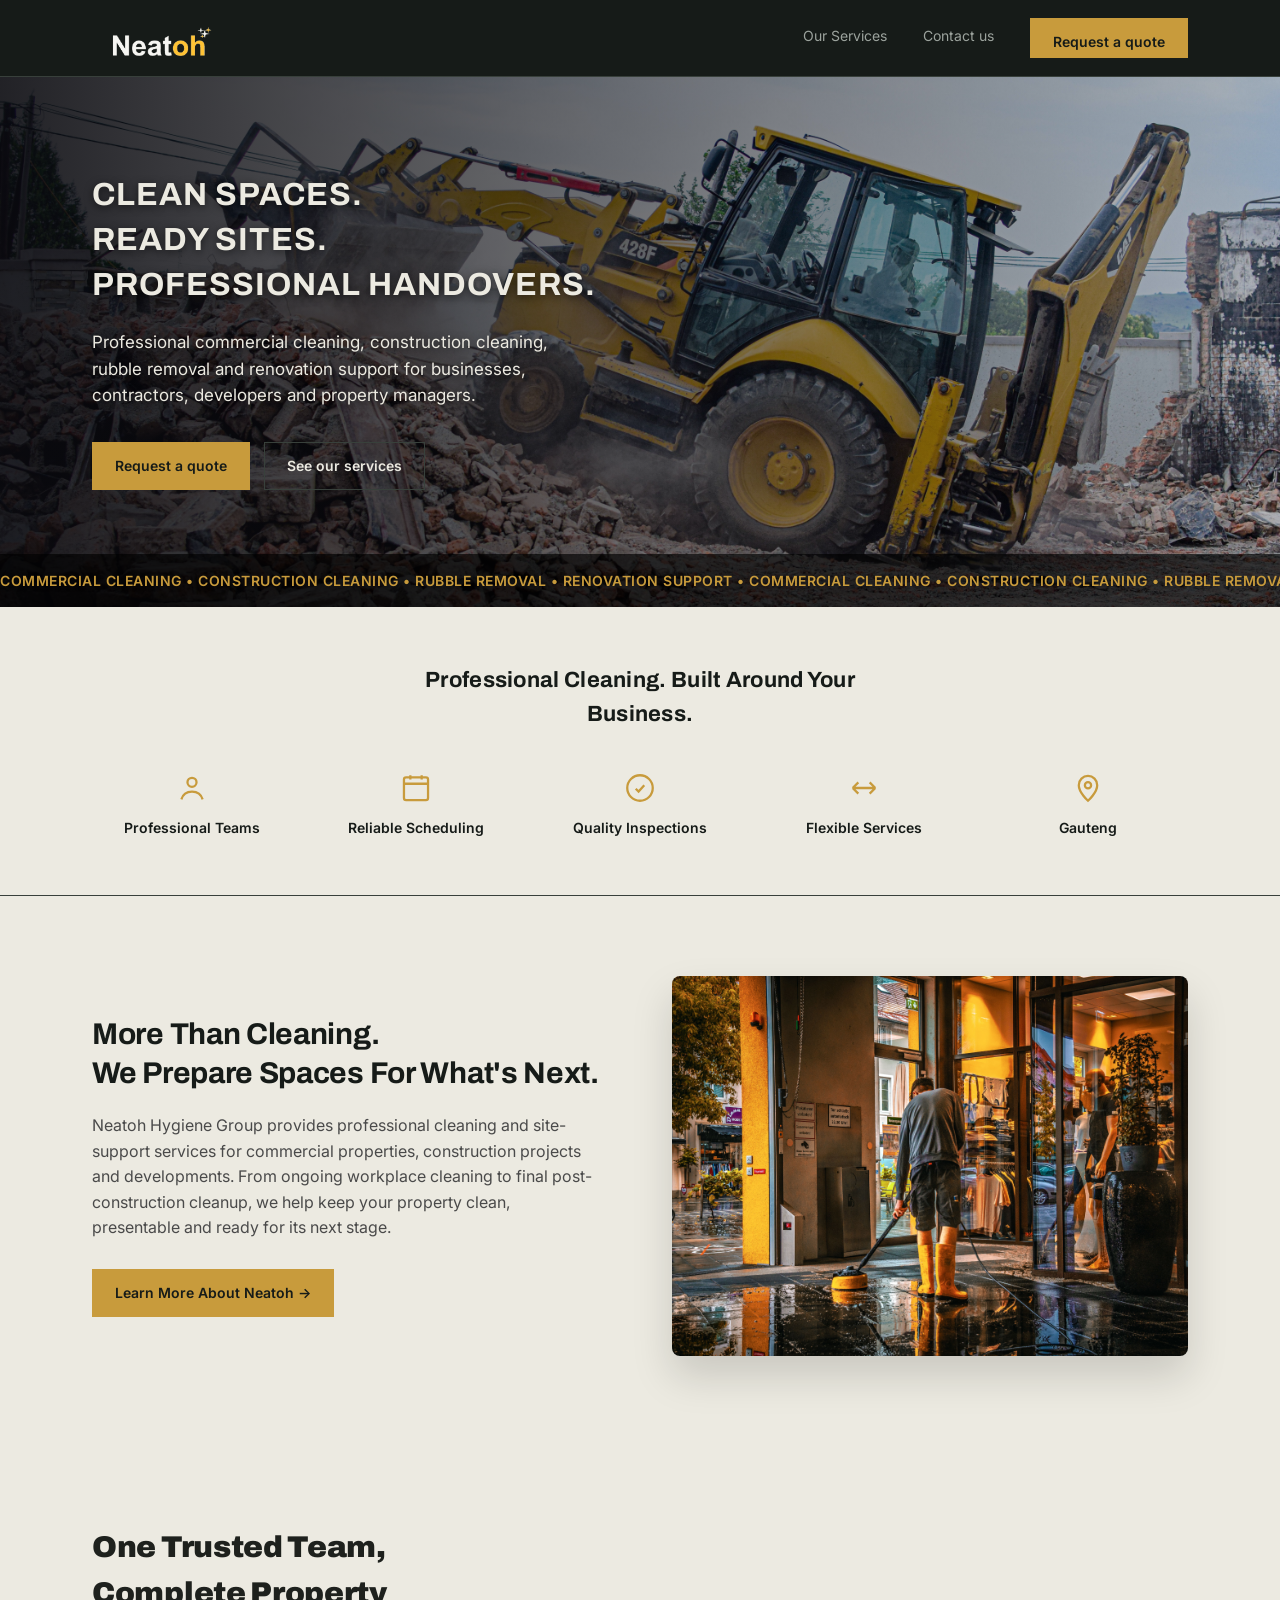
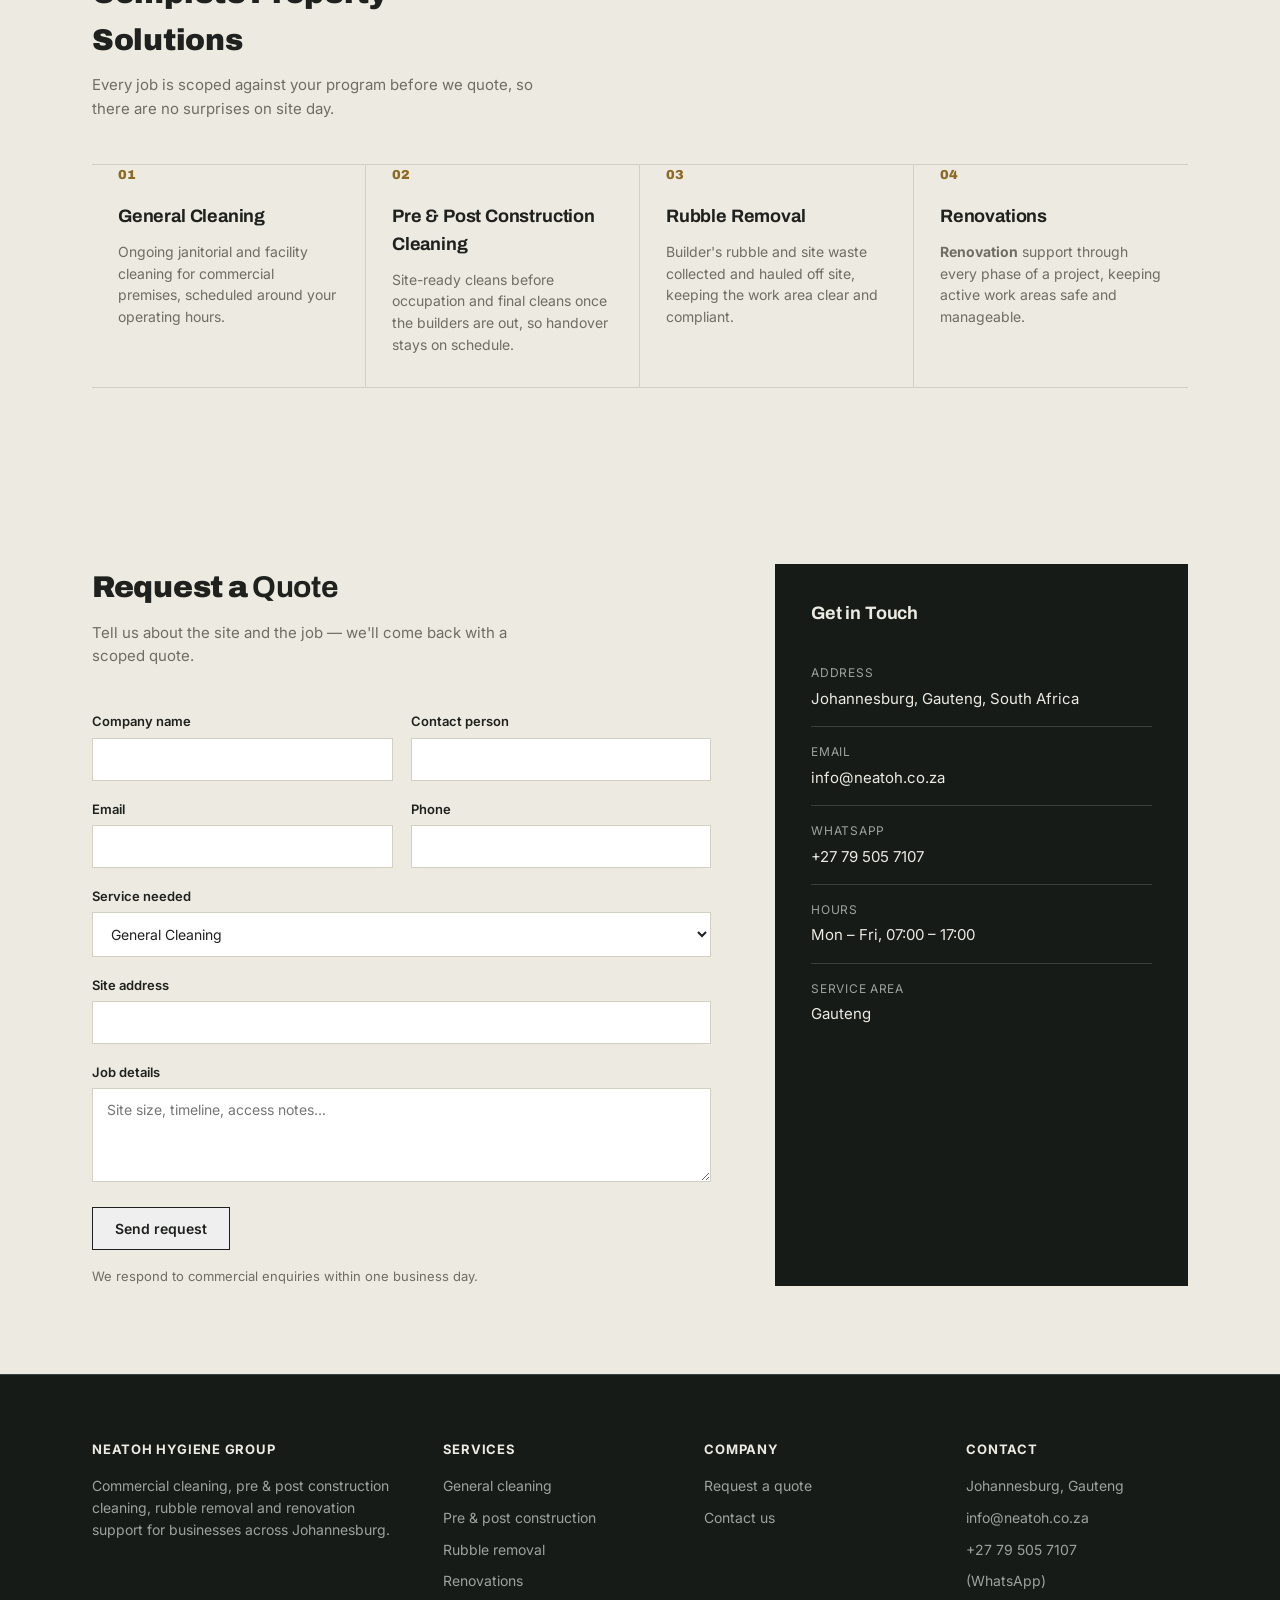
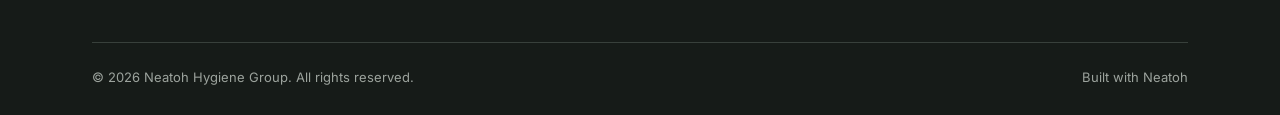
<file: index.html>
<!DOCTYPE html>
<html lang="en">
<head>
<meta charset="UTF-8">
<meta name="viewport" content="width=device-width, initial-scale=1.0">
<title>Neatoh Hygiene Group | Commercial Cleaning, Johannesburg</title>
<link rel="preconnect" href="https://fonts.googleapis.com">
<link rel="preconnect" href="https://fonts.gstatic.com" crossorigin>
<link href="https://fonts.googleapis.com/css2?family=Archivo:wght@500;700;900&family=Inter:wght@400;500;600&display=swap" rel="stylesheet">
<link rel="stylesheet" href="styles.css">
</head>
<body>

<header id="siteHeader">
  <nav class="wrap">
    <a href="#top" class="brand">
      <img src="images/logo.png.png" alt="Neatoh Hygiene Group">
    </a>
    <button class="navtoggle" id="navToggle" aria-label="Toggle menu">&#9776;</button>
    <div class="navlinks" id="navLinks">
      <a href="#services">Our Services</a>
      <a href="#contact">Contact us</a>
      <a href="#contact" class="btn btn-brass">Request a quote</a>
    </div>
  </nav>
</header>

<section class="hero" id="top">
  <div class="wrap hero-grid">
    <div>
      <h1 data-reveal-stagger>CLEAN SPACES.<br>READY SITES.<br>PROFESSIONAL HANDOVERS.</h1>
      <p class="lead" data-reveal-stagger style="transition-delay:0.2s;">Professional commercial cleaning, construction cleaning, rubble removal and renovation support for businesses, contractors, developers and property managers.</p>
      <div class="hero-actions" data-reveal-stagger style="transition-delay:0.35s;">
        <a href="#contact" class="btn btn-brass">Request a quote</a>
        <a href="#services" class="btn btn-outline-dark">See our services</a>
      </div>
    </div>
  </div>

  <div class="hero-photo">
    <img src="images/hero.jpeg" alt="Neatoh construction cleaning crew at work">
  </div>

<div class="hero-tags">
  <div class="hero-tags-track">
    <p>Commercial Cleaning • Construction Cleaning • Rubble Removal • Renovation Support • Commercial Cleaning • Construction Cleaning • Rubble Removal • Renovation Support</p>
  </div>
</div>
</section>
<section class="trust-strip">
  <div class="wrap">
    <h2 class="trust-heading">Professional Cleaning. Built Around Your Business.</h2>
    <div class="trust-grid">
      <div class="trust-item">
        <svg viewBox="0 0 24 24" fill="none" stroke="currentColor" stroke-width="1.6"><circle cx="12" cy="8" r="3.2"/><path d="M4.5 20c1-3.5 4-5.5 7.5-5.5s6.5 2 7.5 5.5"/></svg>
        <p>Professional Teams</p>
      </div>
      <div class="trust-item">
        <svg viewBox="0 0 24 24" fill="none" stroke="currentColor" stroke-width="1.6"><rect x="3.5" y="4.5" width="17" height="16" rx="1.5"/><path d="M3.5 9h17M8 3v3M16 3v3"/></svg>
        <p>Reliable Scheduling</p>
      </div>
      <div class="trust-item">
        <svg viewBox="0 0 24 24" fill="none" stroke="currentColor" stroke-width="1.6"><path d="M9 12.5l2 2 4-4.5"/><circle cx="12" cy="12" r="9"/></svg>
        <p>Quality Inspections</p>
      </div>
      <div class="trust-item">
        <svg viewBox="0 0 24 24" fill="none" stroke="currentColor" stroke-width="1.6"><path d="M4 12h16M4 12l4-4M4 12l4 4M20 12l-4-4M20 12l-4 4"/></svg>
        <p>Flexible Services</p>
      </div>
      <div class="trust-item">
        <svg viewBox="0 0 24 24" fill="none" stroke="currentColor" stroke-width="1.6"><path d="M12 21s-6.5-5.8-6.5-11A6.5 6.5 0 0112 3.5 6.5 6.5 0 0118.5 10c0 5.2-6.5 11-6.5 11z"/><circle cx="12" cy="10" r="2.2"/></svg>
        <p>Gauteng</p>
      </div>
    </div>
  </div>
</section>
<section class="about-split">
  <div class="wrap about-grid">
    <div class="about-content">
      <h2>More Than Cleaning.<br>We Prepare Spaces For What's Next.</h2>
      <p>Neatoh Hygiene Group provides professional cleaning and site-support services for commercial properties, construction projects and developments. From ongoing workplace cleaning to final post-construction cleanup, we help keep your property clean, presentable and ready for its next stage.</p>
      <a href="#" class="btn btn-brass">Learn More About Neatoh →</a>
    </div>
    <div class="about-image">
      <img src="images/prepare.jpeg" alt="Neatoh team preparing a site">
    </div>
  </div>
</section>
<section class="services" id="services">
  <div class="wrap">
    <div class="section-head" data-reveal>
      <h2>One Trusted Team, Complete Property Solutions</h2>
      <p>Every job is scoped against your program before we quote, so there are no surprises on site day.</p>
    </div>
    <div class="service-band">
      <div class="service" data-reveal>
        <span class="mark">01</span>
        <h3>General Cleaning</h3>
        <p>Ongoing janitorial and facility cleaning for commercial premises, scheduled around your operating hours.</p>
      </div>
      <div class="service" data-reveal style="transition-delay:0.1s;">
        <span class="mark">02</span>
        <h3>Pre & Post Construction Cleaning</h3>
        <p>Site-ready cleans before occupation and final cleans once the builders are out, so handover stays on schedule.</p>
      </div>
      <div class="service" data-reveal style="transition-delay:0.2s;">
        <span class="mark">03</span>
        <h3>Rubble Removal</h3>
        <p>Builder's rubble and site waste collected and hauled off site, keeping the work area clear and compliant.</p>
      </div>
      <div class="service" data-reveal style="transition-delay:0.3s;">
        <span class="mark">04</span>
        <h3>Renovations</h3>
        <p><strong>Renovation</strong> support through every phase of a project, keeping active work areas safe and manageable.</p>
      </div>
    </div>
  </div>
</section>

<section class="contact" id="contact">
  <div class="wrap contact-grid">
    <div>
      <div class="section-head" data-reveal>
        <h2>Request a <strong>Quote</strong></h2>
        <p>Tell us about the site and the job — we'll come back with a scoped quote.</p>
      </div>
      <form id="quoteForm" action="https://formspree.io/f/xyeypwqe" method="POST">
        <div class="two-col">
          <div class="field">
            <label for="company">Company name</label>
            <input type="text" id="company" name="company" required>
          </div>
          <div class="field">
            <label for="contactPerson">Contact person</label>
            <input type="text" id="contactPerson" name="contactPerson" required>
          </div>
        </div>
        <div class="two-col">
          <div class="field">
            <label for="email">Email</label>
            <input type="email" id="email" name="email" required>
          </div>
          <div class="field">
            <label for="phone">Phone</label>
            <input type="tel" id="phone" name="phone" required>
          </div>
        </div>
        <div class="field">
          <label for="service">Service needed</label>
          <select id="service">
            <option>General Cleaning</option>
            <option>Pre & Post Construction Cleaning</option>
            <option>Rubble Removal</option>
            <option>Renovations</option>
            <option>Not sure — advise me</option>
          </select>
        </div>
        <div class="field">
          <label for="address">Site address</label>
          <input type="text" id="address" required>
        </div>
        <div class="field">
          <label for="message">Job details</label>
          <textarea id="message" rows="4" placeholder="Site size, timeline, access notes..."></textarea>
        </div>
        <button type="submit" class="btn btn-outline-light">Send request</button>
        <div id="form-success">Thanks — your request has been noted. We'll be in touch shortly.</div>
        <p class="form-note">We respond to commercial enquiries within one business day.</p>
      </form>
    </div>
    <div class="info-panel">
      <h3>Get in Touch</h3>
      <div class="row"><div class="k">Address</div><div class="v">Johannesburg, Gauteng, South Africa</div></div>
      <div class="row"><div class="k">Email</div><div class="v"><a href="mailto:info@neatoh.co.za">info@neatoh.co.za</a></div></div>
      <div class="row"><div class="k">WhatsApp</div><div class="v"><a href="https://wa.me/27795057107">+27 79 505 7107</a></div></div>
      <div class="row"><div class="k">Hours</div><div class="v">Mon – Fri, 07:00 – 17:00</div></div>
      <div class="row"><div class="k">Service area</div><div class="v">Gauteng</div></div>
    </div>
  </div>
</section>

<footer>
  <div class="wrap">
    <div class="footer-grid">
      <div>
        <h5>Neatoh Hygiene Group</h5>
        <p style="max-width:36ch;color:var(--concrete-dark);">Commercial cleaning, pre &amp; post construction cleaning, rubble removal and renovation support for businesses across Johannesburg.</p>
      </div>
      <div>
        <h5>Services</h5>
        <a href="#services">General cleaning</a>
        <a href="#services">Pre &amp; post construction</a>
        <a href="#services">Rubble removal</a>
        <a href="#services">Renovations</a>
      </div>
      <div>
        <h5>Company</h5>
        <a href="#contact">Request a quote</a>
        <a href="#contact">Contact us</a>
      </div>
      <div>
        <h5>Contact</h5>
        <p>Johannesburg, Gauteng</p>
        <p><a href="mailto:info@neatoh.co.za">info@neatoh.co.za</a></p>
        <p><a href="https://wa.me/27795057107">+27 79 505 7107</a> (WhatsApp)</p>
      </div>
    </div>
    <div class="footer-bottom">
      <span>&copy; 2026 Neatoh Hygiene Group. All rights reserved.</span>
      <span>Built with Neatoh</span>
    </div>
  </div>
</footer>

<script src="script.js"></script>
</body>
</html>
</file>
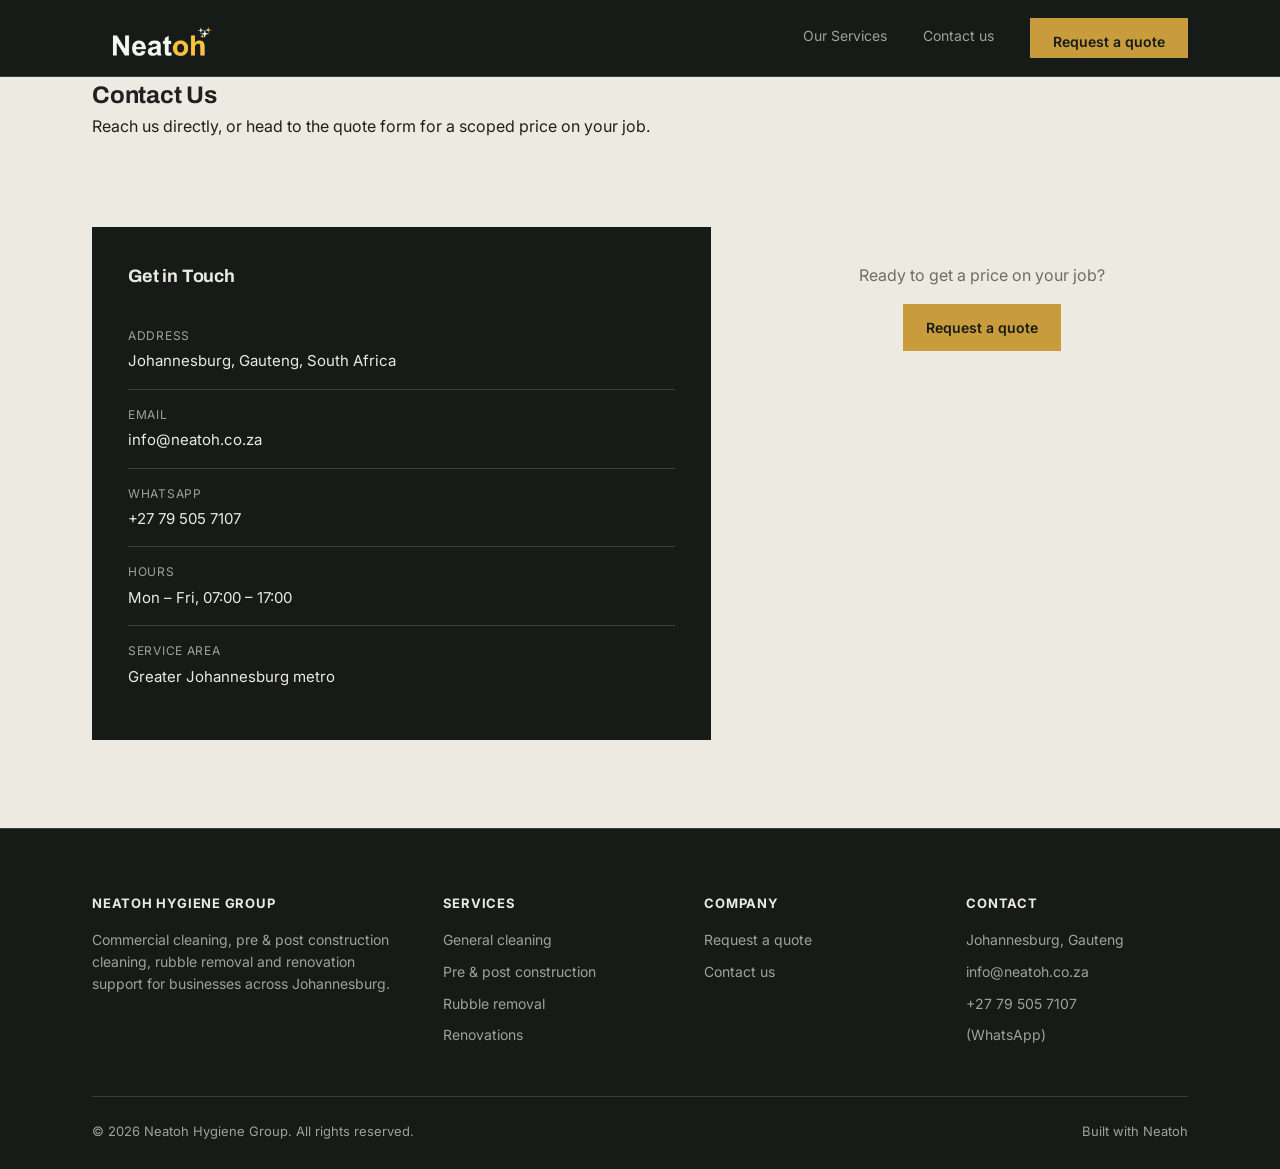
<file: contact us/index.html>
<!DOCTYPE html>
<html lang="en">
<head>
<meta charset="UTF-8">
<meta name="viewport" content="width=device-width, initial-scale=1.0">
<title>Contact Us | Neatoh Hygiene Group</title>
<link rel="preconnect" href="https://fonts.googleapis.com">
<link rel="preconnect" href="https://fonts.gstatic.com" crossorigin>
<link href="https://fonts.googleapis.com/css2?family=Archivo:wght@500;700;900&family=Inter:wght@400;500;600&display=swap" rel="stylesheet">
<link rel="stylesheet" href="../styles.css">
</head>
<body>

<header id="siteHeader">
  <nav class="wrap">
    <a href="../index.html" class="brand">
      <img src="../images/logo.png.png" alt="Neatoh Hygiene Group">
    </a>
    <button class="navtoggle" id="navToggle" aria-label="Toggle menu">&#9776;</button>
    <div class="navlinks" id="navLinks">
      <a href="../our-services/index.html">Our Services</a>
      <a href="index.html">Contact us</a>
      <a href="../index.html#quote" class="btn btn-brass">Request a quote</a>
    </div>
  </nav>
</header>

<section class="page-title">
  <div class="wrap">
    <h1 data-reveal>Contact Us</h1>
    <p data-reveal-stagger style="transition-delay:0.15s;">Reach us directly, or head to the quote form for a scoped price on your job.</p>
  </div>
</section>

<section class="contact">
  <div class="wrap contact-grid single">
    <div class="info-panel" data-reveal>
      <h3>Get in Touch</h3>
      <div class="row"><div class="k">Address</div><div class="v">Johannesburg, Gauteng, South Africa</div></div>
      <div class="row"><div class="k">Email</div><div class="v"><a href="mailto:info@neatoh.co.za">info@neatoh.co.za</a></div></div>
      <div class="row"><div class="k">WhatsApp</div><div class="v"><a href="https://wa.me/27795057107">+27 79 505 7107</a></div></div>
      <div class="row"><div class="k">Hours</div><div class="v">Mon – Fri, 07:00 – 17:00</div></div>
      <div class="row"><div class="k">Service area</div><div class="v">Greater Johannesburg metro</div></div>
    </div>
    <div style="text-align:center;margin-top:36px;">
      <p style="margin-bottom:16px;color:var(--concrete);">Ready to get a price on your job?</p>
      <a href="../index.html#quote" class="btn btn-brass">Request a quote</a>
    </div>
  </div>
</section>

<footer>
  <div class="wrap">
    <div class="footer-grid">
      <div>
        <h5>Neatoh Hygiene Group</h5>
        <p style="max-width:36ch;color:var(--concrete-dark);">Commercial cleaning, pre &amp; post construction cleaning, rubble removal and renovation support for businesses across Johannesburg.</p>
      </div>
      <div>
        <h5>Services</h5>
        <a href="../our-services/index.html#services">General cleaning</a>
        <a href="../our-services/index.html#services">Pre &amp; post construction</a>
        <a href="../our-services/index.html#services">Rubble removal</a>
        <a href="../our-services/index.html#services">Renovations</a>
      </div>
      <div>
        <h5>Company</h5>
        <a href="../index.html#quote">Request a quote</a>
        <a href="index.html">Contact us</a>
      </div>
      <div>
        <h5>Contact</h5>
        <p>Johannesburg, Gauteng</p>
        <p><a href="mailto:info@neatoh.co.za">info@neatoh.co.za</a></p>
        <p><a href="https://wa.me/27795057107">+27 79 505 7107</a> (WhatsApp)</p>
      </div>
    </div>
    <div class="footer-bottom">
      <span>&copy; 2026 Neatoh Hygiene Group. All rights reserved.</span>
      <span>Built with Neatoh</span>
    </div>
  </div>
</footer>

<script src="../script.js"></script>
</body>
</html>
</file>
<file: styles.css>
:root{
  --ink:#161B18;
  --ink-panel:#20261F;
  --slate:#2B332F;
  --paper:#ECEAE1;
  --paper-panel:#E1DED2;
  --charcoal:#1E211D;
  --concrete:#6E6E62;
  --concrete-dark:#9CA39D;
  --brass:#C89B3C;
  --brass-dark:#8C6A24;
  --magenta:#D64E8A;
  --line-dark:#38403B;
  --line-light:#D3D0C3;
}
*{box-sizing:border-box;margin:0;padding:0;}
html{scroll-behavior:smooth;}
body{
  font-family:'Inter',sans-serif;
  background:var(--paper);
  color:var(--charcoal);
  line-height:1.55;
  -webkit-font-smoothing:antialiased;
}
h1,h2,h3,.brand{
  font-family:'Archivo',sans-serif;
  letter-spacing:-0.01em;
}
a{color:inherit;text-decoration:none;}
.wrap{max-width:1160px;margin:0 auto;padding:0 32px;}
img{max-width:100%;display:block;}

/* MOTION SYSTEM */
[data-reveal]{opacity:0;transform:translateY(22px);transition:opacity 0.7s ease, transform 0.7s ease;}
[data-reveal].in-view{opacity:1;transform:translateY(0);}
[data-reveal-stagger]{opacity:0;transform:translateY(16px);transition:opacity 0.6s ease, transform 0.6s ease;}
[data-reveal-stagger].in-view{opacity:1;transform:translateY(0);}
@media(prefers-reduced-motion:reduce){
  [data-reveal],[data-reveal-stagger]{opacity:1;transform:none;transition:none;}
  .kenburns,.ph-shimmer{animation:none !important;}
}
@keyframes kenburns{
  0%{transform:scale(1.08) translate(0,0);}
  100%{transform:scale(1.18) translate(-1%,-1%);}
}
@keyframes shimmer{
  0%{background-position:-200% 0;}
  100%{background-position:200% 0;}
}
.photo-slot{
  position:relative;
  overflow:hidden;
  background:linear-gradient(115deg, var(--slate) 25%, #333d37 37%, var(--slate) 50%);
  background-size:200% 100%;
}
.photo-slot img{width:100%;height:100%;object-fit:cover;position:absolute;inset:0;}
.photo-slot .ph-shimmer{position:absolute;inset:0;animation:shimmer 3.2s linear infinite;background:inherit;background-size:200% 100%;}
.photo-slot .ph-label{
  position:absolute;inset:0;
  display:flex;align-items:flex-end;
  padding:16px;
  font-size:12px;color:var(--concrete-dark);
  background:linear-gradient(180deg, transparent 60%, rgba(0,0,0,0.35) 100%);
}
.photo-slot.light-slot{background:linear-gradient(115deg, var(--line-light) 25%, #ece9dd 37%, var(--line-light) 50%);}
.photo-slot.light-slot .ph-label{color:var(--concrete);background:linear-gradient(180deg, transparent 60%, rgba(0,0,0,0.06) 100%);}

/* NAV */
header{
  background:var(--ink);
  color:var(--paper);
  border-bottom:1px solid var(--line-dark);
  position:sticky;top:0;z-index:50;
  transition:height 0.25s ease;
}
nav.wrap{
  display:flex;align-items:center;justify-content:space-between;
  height:76px;
  transition:height 0.25s ease;
}
header.scrolled nav.wrap{height:60px;}
.brand{
  font-weight:700;font-size:16px;letter-spacing:0.02em;color:var(--paper);
  display:flex;flex-direction:column;align-items:center;justify-content:center;gap:6px;
}
.brand img{height:40px;width:auto;display:block;}
.brand span{color:var(--magenta);font-size:12px;font-weight:600;letter-spacing:0.08em;text-align:center;text-transform:uppercase;}
.navlinks a{position:relative;padding-bottom:4px;}
.navlinks a:not(.btn)::after{
  content:'';position:absolute;left:0;bottom:0;width:0;height:1px;background:var(--brass);
  transition:width 0.25s ease;
}
.navlinks a:not(.btn):hover::after{width:100%;}
.navlinks{display:flex;align-items:center;gap:36px;font-size:14px;color:var(--concrete-dark);}
.navlinks a:hover{color:var(--paper);}
.btn{
  display:inline-block;
  padding:12px 22px;
  font-family:'Inter',sans-serif;
  font-weight:600;
  font-size:14px;
  border:1px solid transparent;
  cursor:pointer;
  transition:background 0.15s ease, color 0.15s ease, border-color 0.15s ease;
}
.btn-brass{background:var(--brass);color:var(--ink);}
.btn-brass:hover{background:#DDAE49;}
.btn-outline-dark{border-color:var(--line-dark);color:var(--paper);}
.btn-outline-dark:hover{border-color:var(--brass);color:var(--brass);}
.btn-outline-light{border-color:var(--charcoal);color:var(--charcoal);}
.btn-outline-light:hover{background:var(--charcoal);color:var(--paper);}
.navtoggle{display:none;background:none;border:none;color:var(--paper);font-size:26px;cursor:pointer;}

/* HERO */
.hero{
  position:relative;
  background:var(--ink);
  color:var(--paper);
  min-height:500px;
  overflow:hidden;
  margin:0;
  padding:0;
}
.hero-grid{
  position:relative;
  z-index:2;
  display:grid;
  grid-template-columns:1.4fr 1fr;
  gap:64px;
  align-items:end;
  padding:96px 32px 64px;
  height:100%;
}
.hero-photo{
  position:absolute;
  top:0;
  right:0;
  width:100%;
  height:100%;
  overflow:hidden;
  z-index:1;
}
.hero-photo::after{
  content:"";
  position:absolute;
  top:0; left:0; right:0; bottom:0;
  background: linear-gradient(90deg, rgba(10,10,15,0.9) 0%, rgba(10,10,15,0.6) 45%, rgba(10,10,15,0.25) 100%);
  z-index:2;
}
.hero-photo img{
  width:100%;height:100%;object-fit:cover;
  animation:kenburns 16s ease-in-out infinite alternate;
}
.hero h1{
  font-size:32px;
  font-weight:700;
  text-transform:uppercase;
  letter-spacing:1px;
  line-height:1.4;
  max-width:40ch;
  margin-bottom:22px;
  position:relative;
  z-index:3;
  text-shadow: 0 2px 8px rgba(0,0,0,0.6);
}
.hero p.lead{
  font-size:17px;
  font-weight:400;
  text-transform:none;
  letter-spacing:normal;
  color:var(--paper);
  max-width:46ch;
  margin-bottom:34px;
  position:relative;
  z-index:3;
  text-shadow: 0 2px 8px rgba(0,0,0,0.6);
}
.hero-actions{display:flex;gap:14px;flex-wrap:wrap;position:relative;z-index:3;}
.hero-tags{
  position:relative;
  z-index:3;
  padding:14px 0;
  background:rgba(0,0,0,0.65);
  overflow:hidden;
  white-space:nowrap;
}

.hero-tags-track{
  display:inline-block;
  animation: scrollTags 22s linear infinite;
}

.hero-tags p{
  display:inline-block;
  margin:0;
  font-size:14px;
  font-weight:600;
  letter-spacing:0.5px;
  text-transform:uppercase;
  color:var(--brass);
  text-shadow: 0 1px 4px rgba(0,0,0,0.5);
}
.trust-strip{
  padding:56px 0;
  background:var(--paper);
  border-bottom:1px solid var(--line-dark);
}

.trust-heading{
  text-align:center;
  font-size:22px;
  font-weight:700;
  letter-spacing:0.3px;
  color:var(--ink);
  max-width:36ch;
  margin:0 auto 40px;
}

.trust-grid{
  display:grid;
  grid-template-columns:repeat(5, 1fr);
  gap:24px;
  text-align:center;
}

.trust-item{
  display:flex;
  flex-direction:column;
  align-items:center;
  gap:12px;
}

.trust-item svg{
  width:34px;
  height:34px;
  color:var(--brass);
}

.trust-item p{
  margin:0;
  font-size:14px;
  font-weight:600;
  color:var(--ink);
}

@media (max-width:800px){
  .trust-grid{
    grid-template-columns:repeat(2, 1fr);
  }
}
.about-split{
  padding:80px 0;
  background:var(--paper);
}

.about-grid{
  display:grid;
  grid-template-columns:1fr 1fr;
  gap:64px;
  align-items:center;
}

.about-content h2{
  font-size:30px;
  font-weight:700;
  line-height:1.3;
  color:var(--ink);
  margin-bottom:20px;
}

.about-content p{
  font-size:16px;
  line-height:1.6;
  color:#4a4a4a;
  margin-bottom:28px;
  max-width:50ch;
  text-align:justiy
}

.about-image{
  border-radius:8px;
  overflow:hidden;
  box-shadow: 0 20px 40px rgba(0,0,0,0.15);
}

.about-image img{
  width:100%;
  height:100%;
  min-height:380px;
  object-fit:cover;
  display:block;
  filter: saturate(0.95) contrast(1.02);
}

@media (max-width:800px){
  .about-grid{
    grid-template-columns:1fr;
    gap:32px;
  }
  .about-content h2{
    font-size:24px;
  }
}
@keyframes scrollTags{
  0%{ transform:translateX(0); }
  100%{ transform:translateX(-50%); }
}

/* SECTION LABEL */
.section-head{margin-bottom:44px;}
.section-head h2{font-size:30px;font-weight:900;max-width:20ch;}
.section-head p{font-size:15px;color:var(--concrete);max-width:52ch;margin-top:10px;}
.on-dark .section-head p{color:var(--concrete-dark);}

/* SERVICES */
.services{background:var(--paper);padding:88px 0;}
.service-band{
  display:grid;
  grid-template-columns:repeat(4,1fr);
  border-top:1px solid var(--line-light);
  border-bottom:1px solid var(--line-light);
}
.service{
  padding:0 26px 32px;
  border-right:1px solid var(--line-light);
}
.service:last-child{border-right:none;}
.service .service-photo{height:150px;margin:0 -26px 24px;overflow:hidden;}
.service .service-photo img{width:100%;height:100%;object-fit:cover;transition:transform 0.5s ease;}
.service:hover .service-photo img{transform:scale(1.04);}
.service .mark{
  font-family:'Archivo';font-weight:900;font-size:13px;color:var(--brass-dark);
  margin-bottom:18px;display:block;
}
.service h3{font-size:18px;font-weight:700;margin-bottom:10px;}
.service p{font-size:14px;color:var(--concrete);}

/* WHY */
.why{background:var(--paper-panel);padding:88px 0;border-top:1px solid var(--line-light);border-bottom:1px solid var(--line-light);}
.why-grid{display:grid;grid-template-columns:1fr 1fr;gap:0;border-top:1px solid var(--line-light);}
.why-item{
  display:flex;gap:18px;
  padding:26px 0;
  border-bottom:1px solid var(--line-light);
}
.why-item:nth-child(odd){padding-right:40px;border-right:1px solid var(--line-light);}
.why-item:nth-child(even){padding-left:40px;}
.why-item .dot{width:8px;height:8px;background:var(--brass);flex:none;margin-top:8px;}
.why-item h4{font-size:15px;font-weight:600;margin-bottom:4px;}
.why-item p{font-size:14px;color:var(--concrete);}

/* PROCESS */
.process{background:var(--ink);color:var(--paper);padding:88px 0;}
.process-grid{position:relative;display:grid;grid-template-columns:repeat(4,1fr);gap:0;border-top:1px solid var(--line-dark);}
.process-grid::before{
  content:'';position:absolute;top:-1px;left:0;height:2px;width:0;background:var(--brass);
  transition:width 1.4s ease;
}
.process-grid.in-view::before{width:100%;}
.step{padding:30px 24px 0 0;border-right:1px solid var(--line-dark);}
.step:last-child{border-right:none;padding-right:0;}
.step .stepnum{font-family:'Archivo';font-weight:900;font-size:34px;color:var(--brass);display:block;margin-bottom:14px;}
.step h4{font-size:16px;font-weight:700;margin-bottom:8px;}
.step p{font-size:14px;color:var(--concrete-dark);}

/* CONTACT */
.contact{background:var(--paper);padding:88px 0;}
.contact-grid{display:grid;grid-template-columns:1.2fr 0.8fr;gap:64px;}
.field{margin-bottom:18px;}
.field label{display:block;font-size:13px;font-weight:600;margin-bottom:6px;color:var(--charcoal);}
.field input,.field select,.field textarea{
  width:100%;
  padding:12px 14px;
  font-family:'Inter';
  font-size:14px;
  border:1px solid var(--line-light);
  background:#fff;
  color:var(--charcoal);
}
.field input:focus,.field select:focus,.field textarea:focus{outline:2px solid var(--brass);outline-offset:1px;}
.two-col{display:grid;grid-template-columns:1fr 1fr;gap:18px;}
.form-note{font-size:13px;color:var(--concrete);margin-top:16px;}
.info-panel{background:var(--ink);color:var(--paper);padding:36px;}
.info-panel h3{font-size:18px;font-weight:700;margin-bottom:20px;}
.info-panel .row{padding:16px 0;border-bottom:1px solid var(--line-dark);}
.info-panel .row:last-child{border-bottom:none;}
.info-panel .row .k{font-size:12px;text-transform:uppercase;letter-spacing:0.06em;color:var(--concrete-dark);margin-bottom:4px;}
.info-panel .row .v{font-size:15px;}
#form-success{display:none;background:var(--paper-panel);border:1px solid var(--line-light);padding:18px 20px;font-size:14px;margin-top:8px;}

/* FOOTER */
footer{background:var(--ink);color:var(--concrete-dark);padding:64px 0 28px;border-top:1px solid var(--line-dark);}
.footer-grid{display:grid;grid-template-columns:1.4fr 1fr 1fr 1fr;gap:40px;padding-bottom:40px;border-bottom:1px solid var(--line-dark);}
.footer-grid h5{color:var(--paper);font-size:13px;text-transform:uppercase;letter-spacing:0.06em;margin-bottom:16px;}
.footer-grid p, .footer-grid a{font-size:14px;display:block;margin-bottom:10px;}
.footer-grid a:hover{color:var(--brass);}
.footer-bottom{padding-top:24px;font-size:13px;display:flex;justify-content:space-between;flex-wrap:wrap;gap:10px;}

@media(max-width:860px){
  .navlinks{position:fixed;top:76px;left:0;right:0;background:var(--ink);flex-direction:column;align-items:flex-start;padding:20px 32px;gap:18px;border-bottom:1px solid var(--line-dark);display:none;}
  .navlinks.open{display:flex;}
  .navtoggle{display:block;}
  .hero-grid,.why-grid,.contact-grid,.footer-grid{grid-template-columns:1fr;}
  .service-band,.process-grid{grid-template-columns:1fr 1fr;}
  .service{border-bottom:1px solid var(--line-light);}
  .step{border-bottom:1px solid var(--line-dark);padding-bottom:24px;margin-bottom:6px;}
  .hero-facts{border-left:none;padding-left:0;border-top:1px solid var(--line-dark);padding-top:20px;}
  .why-item:nth-child(odd),.why-item:nth-child(even){padding:26px 0;border:none;border-bottom:1px solid var(--line-light);}
  .hero h1{font-size:34px;}
  .two-col{grid-template-columns:1fr;}
}
</file>
